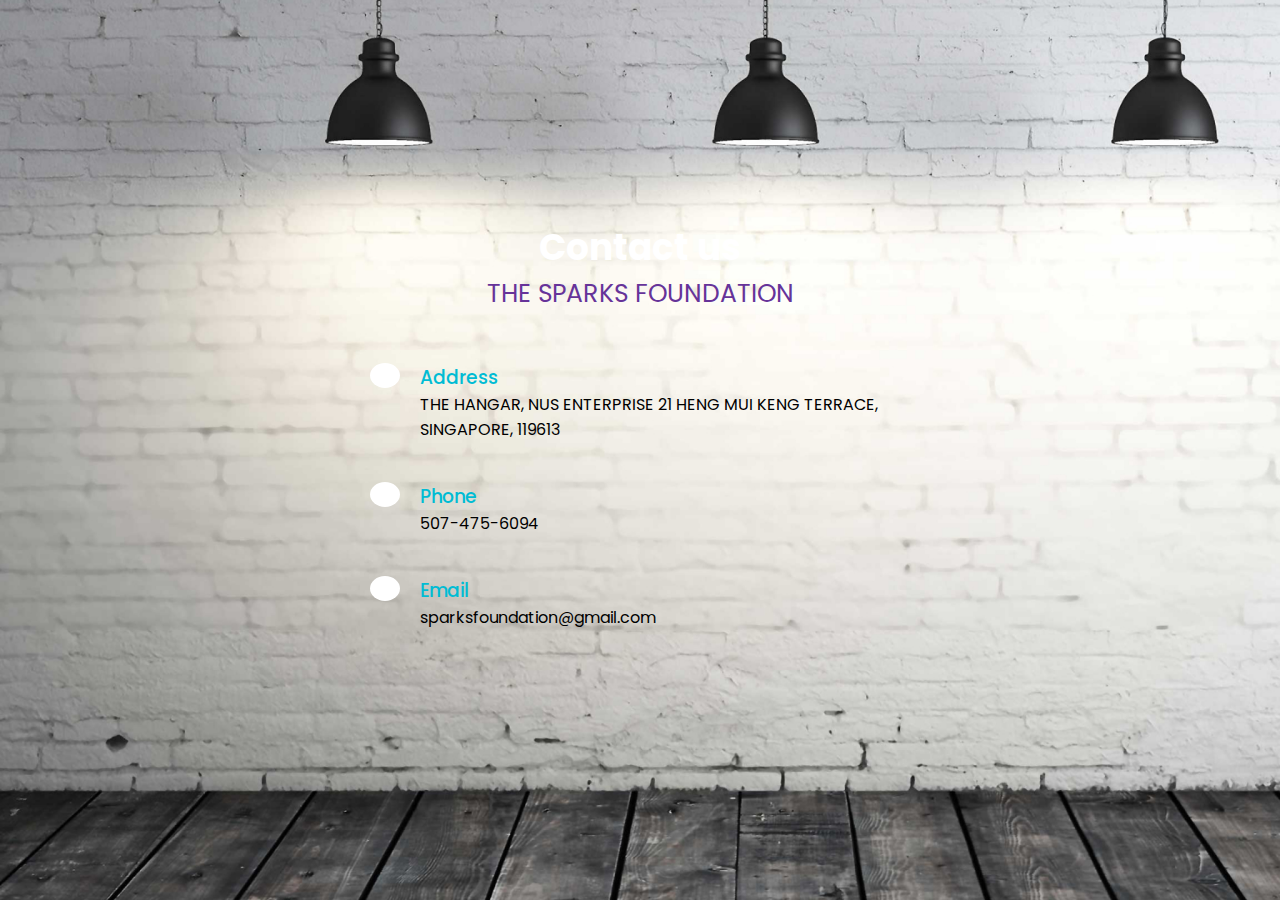
<file: contact.html>
<!DOCTYPE html>
<html lang="en">
<head>
    <meta charset="UTF-8">
    <meta http-equiv="X-UA-Compatible" content="IE=edge">
    <meta name="viewport" content="width=device-width, initial-scale=1.0">
    <link href="https://maxcdn.bootstrapcdn.com/font-awesome/4.6.3/css/font-awesome.min.css" rel="stylesheet" integrity="sha384-T8Gy5hrqNKT+hzMclPo118YTQO6cYprQmhrYwIiQ/3axmI1hQomh7Ud2hPOy8SP1" crossorigin="anonymous">
    <link rel="stylesheet" href="contact.css">    
    <title>About us</title>
</head>
<body>
    <section class="contact">
        <div class="content">
            <h2>Contact us</h2>
            <p>THE SPARKS FOUNDATION</p>
        </div>
        <div class="container">
         <div class="contactInfo">
           <div class="box">
           <div class="icon"><i class="fa fa-map-marker" aria-hidden="true"></i></div>
            <div class="text">
                <h3>Address</h3>
                <p>THE HANGAR, NUS ENTERPRISE
                21 HENG MUI KENG TERRACE, SINGAPORE, 119613</p>
            </div>
        </div>
           <div class="box">
                <div class="icon"><i class="fa fa-phone" aria-hidden="true"></i></div>
                    <div class="text">
                        <h3>Phone</h3>
                        <p>507-475-6094</p>
                    </div>
                </div>
                   
                    <div class="box">
                        <div class="icon"><i class="fa fa-envelope" aria-hidden="true"></i></div>
                            <div class="text">
                                <h3>Email</h3>
                                <p>sparksfoundation@gmail.com</p>
                            </div>
                        </div>        
               
    </section> 
</body>
</html>
</file>
<file: contact.css>
@import url('https://fonts.googleapis.com/css2?family=Poppins:wght@200;300;400;500;600;700;800;900&display=swap');
*{

    margin: 0;
    padding: 0;
    box-sizing: border-box;
    font-family: 'Poppins',sans-serif;

}
.contact{
    position: relative;
    min-height: 100vh;
    padding: 50px 100px;
    display: flex;
    justify-content: center;
    align-items: center;
    flex-direction: column;
    background: url("rk1.jpg");
    background-size: cover;
    background-attachment: fixed;
    background-repeat: no-repeat;
}
.contact .content{
    max-width: 800px;
    text-align: center;
}
.contact .content h2{
    color:#fff;
   font-size: 36px;
   font-weight: 500px;

}
.contact .content p{
    color: rebeccapurple;
    font-weight: 300px;
    font-size: 25px;

}
.container{
    width: 100%;
    display: flex;
    justify-content: center;
    align-items: center;
    margin: 30px;


}
.container .contactInfo{
    width: 50%;
    display: flex;
    flex-direction: column;

}
.container .contactInfo .box{
    position: relative;
    padding: 20px 0;
    display: flex;


}
.container .contactInfo .box .text{
    display: flex;
    flex-direction: column;
    color:black;
    margin-left: 20px;
    font-size: 16px;
}
    .container .contactInfo .box .text h3{
        font-weight: 500;
        color: #00bcd4;

    }
.container .contactInfo .box .icon{
    min-width: 30px;
    height: 25px;
    background: #fff;
    justify-content: center;
    display: flex;
    border-radius: 50%;
    font-size: 22px;
}
</file>
